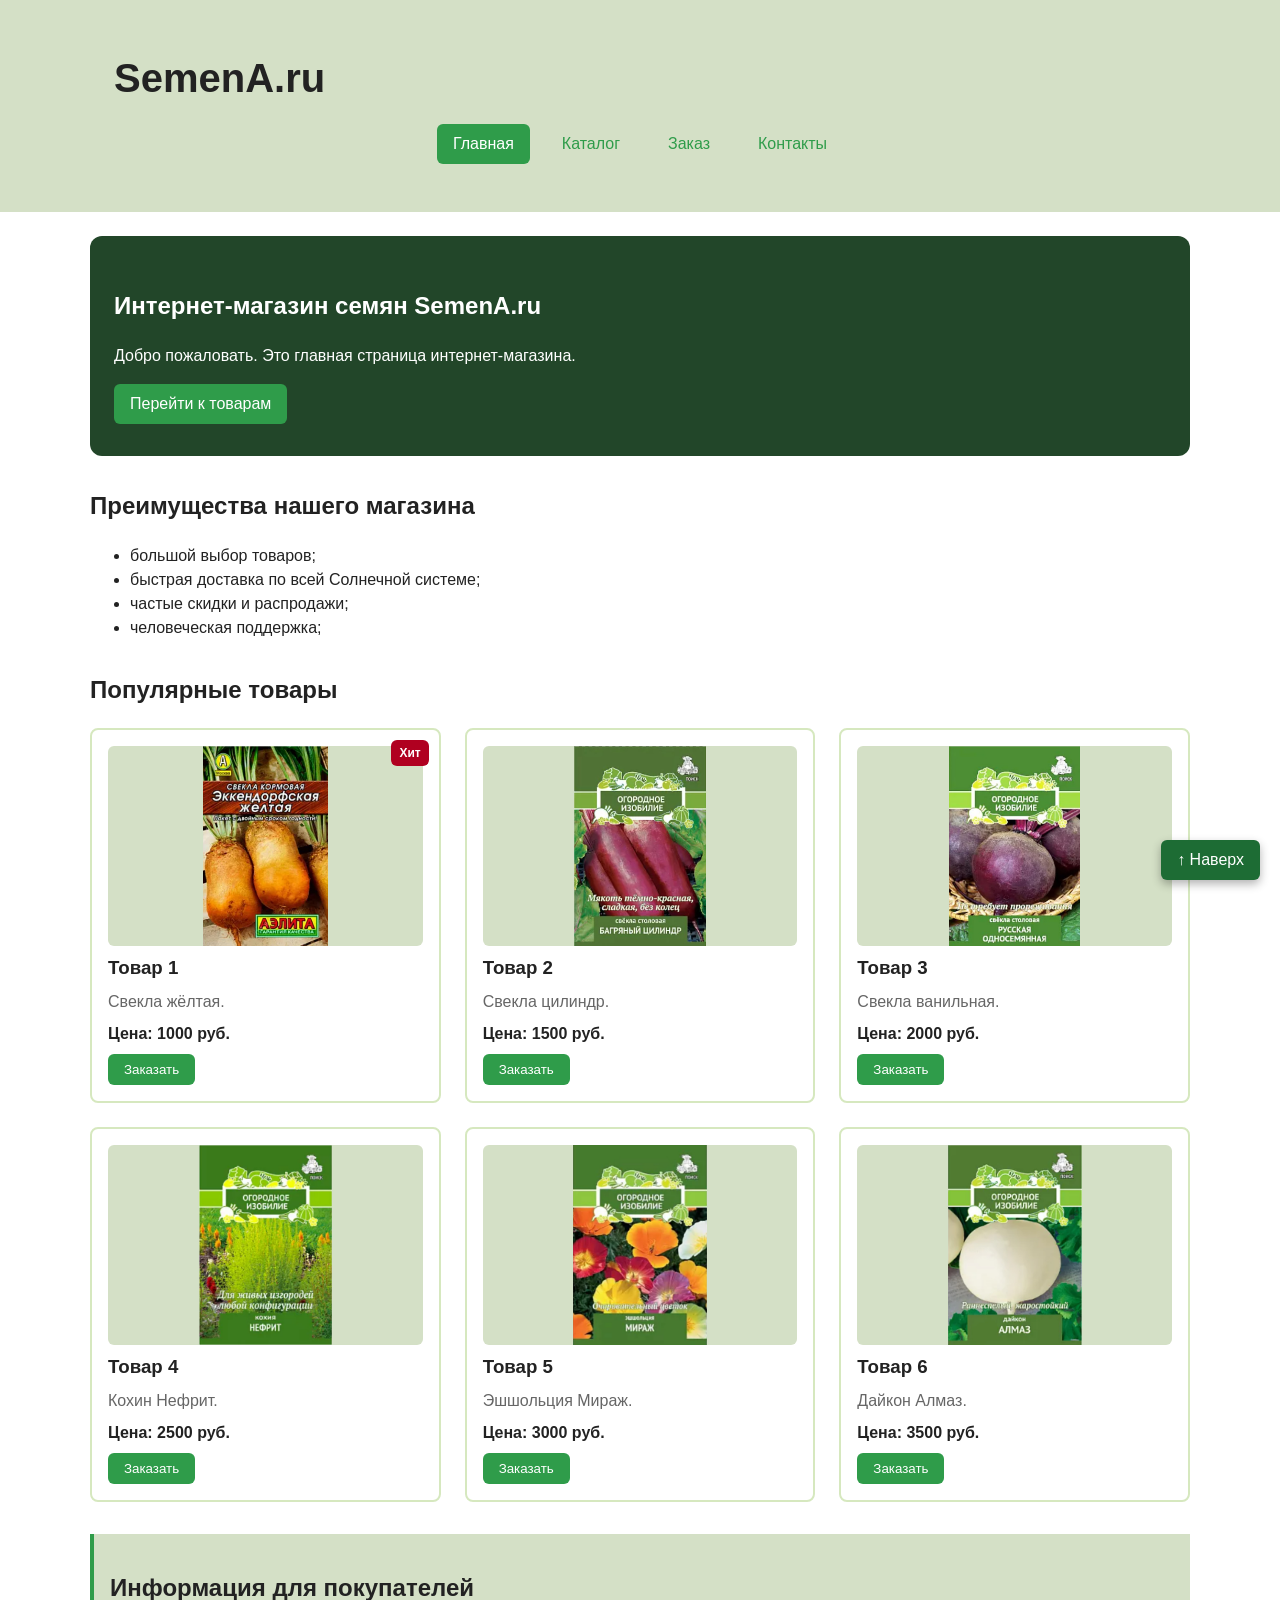
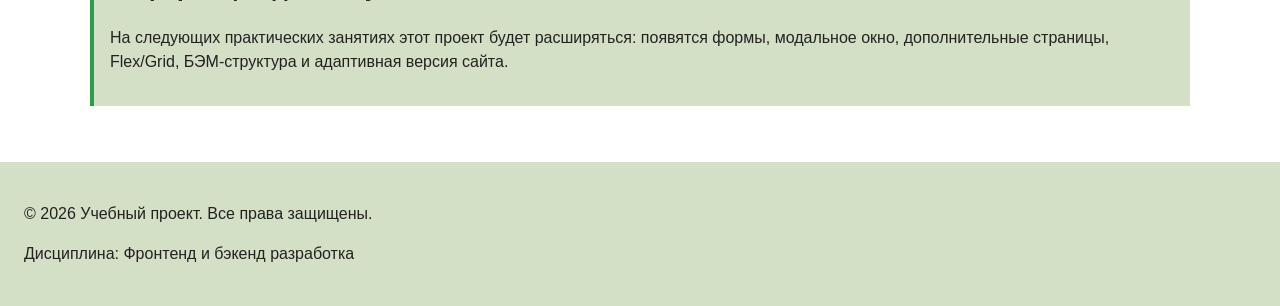
<file: index.html>
<!DOCTYPE html>
<html lang="ru">

<head>
  <meta charset="UTF-8">
  <meta name="viewport" content="width=device-width, initial-scale=1.0">
  <meta name="description" content="Главная страница - Интернет-магазин семян SemenA.ru">
  <title>SemenA.ru - Интернет-магазин семян</title>
  <link rel="stylesheet" href="css/style.css">
  <script src="js/main.js" defer></script>
  <meta property="og:type" content="website">
  <meta property="og:title" content="Интернет-магазин семян">
  <meta property="og:image" content="https://nikitash-1.github.io/kr1-html-css-shop/images/preview.jpg">
</head>

<body>
  <header class="site-header">
    <div class="site-header__inner">
      <a class="site-header__logo" href="index.html">SemenA.ru</a>
      <nav class="site-nav" aria-label="Основная навигация">
        <ul class="site-nav__list">
          <li class="site-nav__item"><a class="site-nav__link site-nav__link--active" href="index.html">Главная</a></li>
          <li class="site-nav__item"><a class="site-nav__link" href="catalog.html">Каталог</a></li>
          <li class="site-nav__item"><a class="site-nav__link" href="order.html">Заказ</a></li>
          <li class="site-nav__item"><a class="site-nav__link" href="contacts.html">Контакты</a></li>
        </ul>
      </nav>
    </div>
  </header>

  <main>
    <section class="hero">
      <h1>Интернет-магазин семян SemenA.ru</h1>
      <p>Добро пожаловать. Это главная страница интернет-магазина.</p>
      <a class="button" href="#popular">Перейти к товарам</a>
    </section>

    <section class="section" id="advantages">
      <h2>Преимущества нашего магазина</h2>
      <ul class="advantages-list">
        <li>большой выбор товаров;</li>
        <li>быстрая доставка по всей Солнечной системе;</li>
        <li>частые скидки и распродажи;</li>
        <li>человеческая поддержка;</li>
      </ul>
    </section>

    <section class="section" id="popular">
      <h2>Популярные товары</h2>
      <div class="products-grid">
        <article class="product-card">
          <span class="product-card__badge">Хит</span>
          <img class="product-card__image" src="images/seed1.jpg" alt="Товар 1" loading="lazy">
          <h3 class="product-card__title">
            <a class="product-card__link" href="product.html">Товар 1</a>
          </h3>
          <p class="product-card__description">Свекла жёлтая.</p>
          <p class="product-card__price">Цена: 1000 руб.</p>
          <button class="button product-card__button" type="button" data-product="Товар 1">Заказать</button>
        </article>

        <article class="product-card">
          <img class="product-card__image" src="images/seed2.jpg" alt="Товар 2" loading="lazy">
          <h3 class="product-card__title"><a class="product-card__link" href="product.html">Товар 2</a></h3>
          <p class="product-card__description">Свекла цилиндр.</p>
          <p class="product-card__price">Цена: 1500 руб.</p>
          <button class="button product-card__button" type="button" data-product="Товар 2">Заказать</button>
        </article>

        <article class="product-card">
          <img class="product-card__image" src="images/seed3.jpg" alt="Товар 3" loading="lazy">
          <h3 class="product-card__title"><a class="product-card__link" href="product.html">Товар 3</a></h3>
          <p class="product-card__description">Свекла ванильная.</p>
          <p class="product-card__price">Цена: 2000 руб.</p>
          <button class="button product-card__button" type="button" data-product="Товар 3">Заказать</button>
        </article>

        <article class="product-card">
          <img class="product-card__image" src="images/seed4.jpg" alt="Товар 4" loading="lazy">
          <h3 class="product-card__title"><a class="product-card__link" href="product.html">Товар 4</a></h3>
          <p class="product-card__description">Кохин Нефрит.</p>
          <p class="product-card__price">Цена: 2500 руб.</p>
          <button class="button product-card__button" type="button" data-product="Товар 4">Заказать</button>
        </article>

        <article class="product-card">
          <img class="product-card__image" src="images/seed5.jpg" alt="Товар 5" loading="lazy">
          <h3 class="product-card__title"><a class="product-card__link" href="product.html">Товар 5</a></h3>
          <p class="product-card__description">Эшшольция Мираж.</p>
          <p class="product-card__price">Цена: 3000 руб.</p>
          <button class="button product-card__button" type="button" data-product="Товар 5">Заказать</button>
        </article>

        <article class="product-card">
          <img class="product-card__image" src="images/seed6.jpg" alt="Товар 6" loading="lazy">
          <h3 class="product-card__title"><a class="product-card__link" href="product.html">Товар 6</a></h3>
          <p class="product-card__description">Дайкон Алмаз.</p>
          <p class="product-card__price">Цена: 3500 руб.</p>
          <button class="button product-card__button" type="button" data-product="Товар 6">Заказать</button>
        </article>
      </div>
    </section>

    <aside class="aside-info">
      <h2>Информация для покупателей</h2>
      <p>На следующих практических занятиях этот проект будет расширяться: появятся формы, модальное окно, дополнительные страницы, Flex/Grid, БЭМ-структура и адаптивная версия сайта.</p>
    </aside>
  </main>

  <footer id="contacts">
    <p>&copy; 2026 Учебный проект. Все права защищены.</p>
    <p>Дисциплина: Фронтенд и бэкенд разработка</p>
  </footer>

  <a href="#" class="button button--up" title="Наверх">↑ Наверх</a>

  <dialog class="order-dialog" id="order-dialog" aria-labelledby="order-dialog-title">
    <h2 id="order-dialog-title">Оформление заявки</h2>
    <form class="order-form" id="order-form" action="#" method="post" novalidate>
      <input type="hidden" id="selected-product" name="product">
      <div class="order-form__field">
        <label class="order-form__label" for="order-name">Имя</label>
        <input class="order-form__input" id="order-name" name="name" type="text" required>
      </div>
      <div class="order-form__field">
        <label class="order-form__label" for="order-email">E-mail</label>
        <input class="order-form__input" id="order-email" name="email" type="email" required>
      </div>
      <div class="order-form__field">
        <label class="order-form__label" for="order-phone">Телефон</label>
        <input class="order-form__input" id="order-phone" name="phone" type="tel" inputmode="tel" placeholder="+7 (900) 000-00-00" pattern="^\+7 \(\d{3}\) \d{3}-\d{2}-\d{2}$" required>
      </div>
      <div class="order-form__field">
        <label class="order-form__label" for="order-topic">Тема заявки</label>
        <select class="order-form__select" id="order-topic" name="topic" required>
          <option value="">Выберите тему</option>
          <option value="product">Заказ товара</option>
        </select>
      </div>
      <div class="order-form__field order-form__field--checkbox">
        <label><input id="order-agreement" name="agreement" type="checkbox" required> Я согласен на обработку данных</label>
      </div>
      <div class="order-form__actions">
        <button class="button button--secondary" type="button" id="close-order-dialog">Закрыть</button>
        <button class="button button--primary" type="submit">Отправить заявку</button>
      </div>
    </form>
  </dialog>
  <p class="success-message" id="success-message" hidden>Форма успешно отправлена!</p>
</body>
</html>
</file>
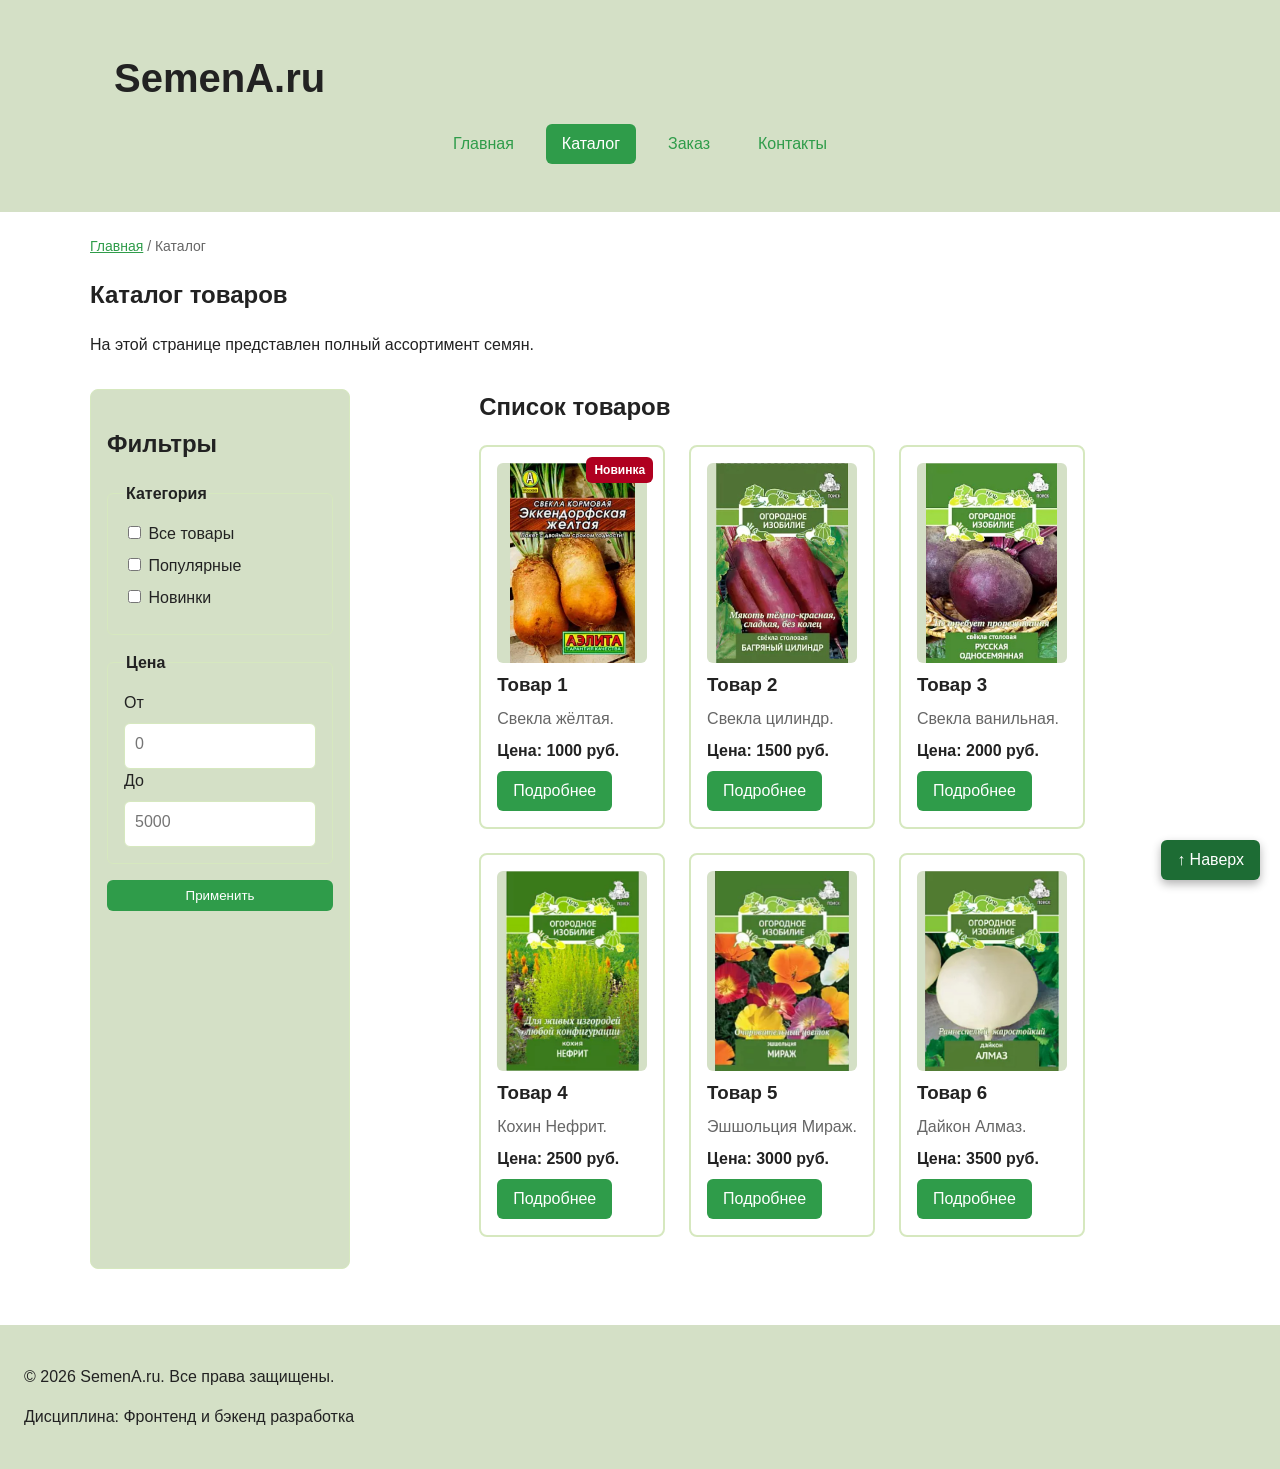
<file: catalog.html>
<!DOCTYPE html>
<html lang="ru">
<head>
  <meta charset="UTF-8">
  <meta name="viewport" content="width=device-width, initial-scale=1.0">
  <meta name="description" content="Каталог товаров SemenA.ru">
  <title>Каталог товаров — SemenA.ru</title>
  <link rel="stylesheet" href="css/style.css">
</head>
<body>
  <header class="site-header">
    <div class="site-header__inner">
      <a class="site-header__logo" href="index.html">SemenA.ru</a>
      <nav class="site-nav" aria-label="Основная навигация">
        <ul class="site-nav__list">
          <li class="site-nav__item"><a class="site-nav__link" href="index.html">Главная</a></li>
          <li class="site-nav__item"><a class="site-nav__link site-nav__link--active" href="catalog.html">Каталог</a></li>
          <li class="site-nav__item"><a class="site-nav__link" href="order.html">Заказ</a></li>
          <li class="site-nav__item"><a class="site-nav__link" href="contacts.html">Контакты</a></li>
        </ul>
      </nav>
    </div>
  </header>

  <main>
    <nav class="breadcrumbs" aria-label="Хлебные крошки">
      <a class="breadcrumbs__link" href="index.html">Главная</a>
      <span class="breadcrumbs__current"> / Каталог</span>
    </nav>

    <section class="section">
      <h1>Каталог товаров</h1>
      <p>На этой странице представлен полный ассортимент семян.</p>
    </section>

    <section class="catalog-layout">
      <aside class="catalog-filters">
        <h2>Фильтры</h2>
        <form class="filters-form" action="#" method="get">
          <fieldset>
            <legend>Категория</legend>
            <label><input type="checkbox" name="category" value="all"> Все товары</label>
            <label><input type="checkbox" name="category" value="popular"> Популярные</label>
            <label><input type="checkbox" name="category" value="new"> Новинки</label>
          </fieldset>
          <fieldset>
            <legend>Цена</legend>
            <label for="price-from">От</label>
            <input id="price-from" name="price-from" type="number" min="0" placeholder="0">
            <label for="price-to">До</label>
            <input id="price-to" name="price-to" type="number" min="0" placeholder="5000">
          </fieldset>
          <button class="button" type="submit">Применить</button>
        </form>
      </aside>

      <section class="section catalog-products">
        <h2>Список товаров</h2>
        <div class="products-grid">
          <article class="product-card">
            <span class="product-card__badge">Новинка</span>
            <img class="product-card__image" src="images/seed1.jpg" alt="Товар 1" loading="lazy">
            <h3 class="product-card__title"><a class="product-card__link" href="product.html">Товар 1</a></h3>
            <p class="product-card__description">Свекла жёлтая.</p>
            <p class="product-card__price">Цена: 1000 руб.</p>
            <a class="button product-card__button" href="product.html">Подробнее</a>
          </article>

          <article class="product-card">
            <img class="product-card__image" src="images/seed2.jpg" alt="Товар 2" loading="lazy">
            <h3 class="product-card__title"><a class="product-card__link" href="product.html">Товар 2</a></h3>
            <p class="product-card__description">Свекла цилиндр.</p>
            <p class="product-card__price">Цена: 1500 руб.</p>
            <a class="button product-card__button" href="product.html">Подробнее</a>
          </article>

          <article class="product-card">
            <img class="product-card__image" src="images/seed3.jpg" alt="Товар 3" loading="lazy">
            <h3 class="product-card__title"><a class="product-card__link" href="product.html">Товар 3</a></h3>
            <p class="product-card__description">Свекла ванильная.</p>
            <p class="product-card__price">Цена: 2000 руб.</p>
            <a class="button product-card__button" href="product.html">Подробнее</a>
          </article>

          <article class="product-card">
            <img class="product-card__image" src="images/seed4.jpg" alt="Товар 4" loading="lazy">
            <h3 class="product-card__title"><a class="product-card__link" href="product.html">Товар 4</a></h3>
            <p class="product-card__description">Кохин Нефрит.</p>
            <p class="product-card__price">Цена: 2500 руб.</p>
            <a class="button product-card__button" href="product.html">Подробнее</a>
          </article>

          <article class="product-card">
            <img class="product-card__image" src="images/seed5.jpg" alt="Товар 5" loading="lazy">
            <h3 class="product-card__title"><a class="product-card__link" href="product.html">Товар 5</a></h3>
            <p class="product-card__description">Эшшольция Мираж.</p>
            <p class="product-card__price">Цена: 3000 руб.</p>
            <a class="button product-card__button" href="product.html">Подробнее</a>
          </article>

          <article class="product-card">
            <img class="product-card__image" src="images/seed6.jpg" alt="Товар 6" loading="lazy">
            <h3 class="product-card__title"><a class="product-card__link" href="product.html">Товар 6</a></h3>
            <p class="product-card__description">Дайкон Алмаз.</p>
            <p class="product-card__price">Цена: 3500 руб.</p>
            <a class="button product-card__button" href="product.html">Подробнее</a>
          </article>
        </div>
      </section>
    </section>
  </main>

  <footer>
    <p>&copy; 2026 SemenA.ru. Все права защищены.</p>
    <p>Дисциплина: Фронтенд и бэкенд разработка</p>
  </footer>

  <a href="#" class="button button--up" title="Наверх">↑ Наверх</a>
</body>
</html>
</file>
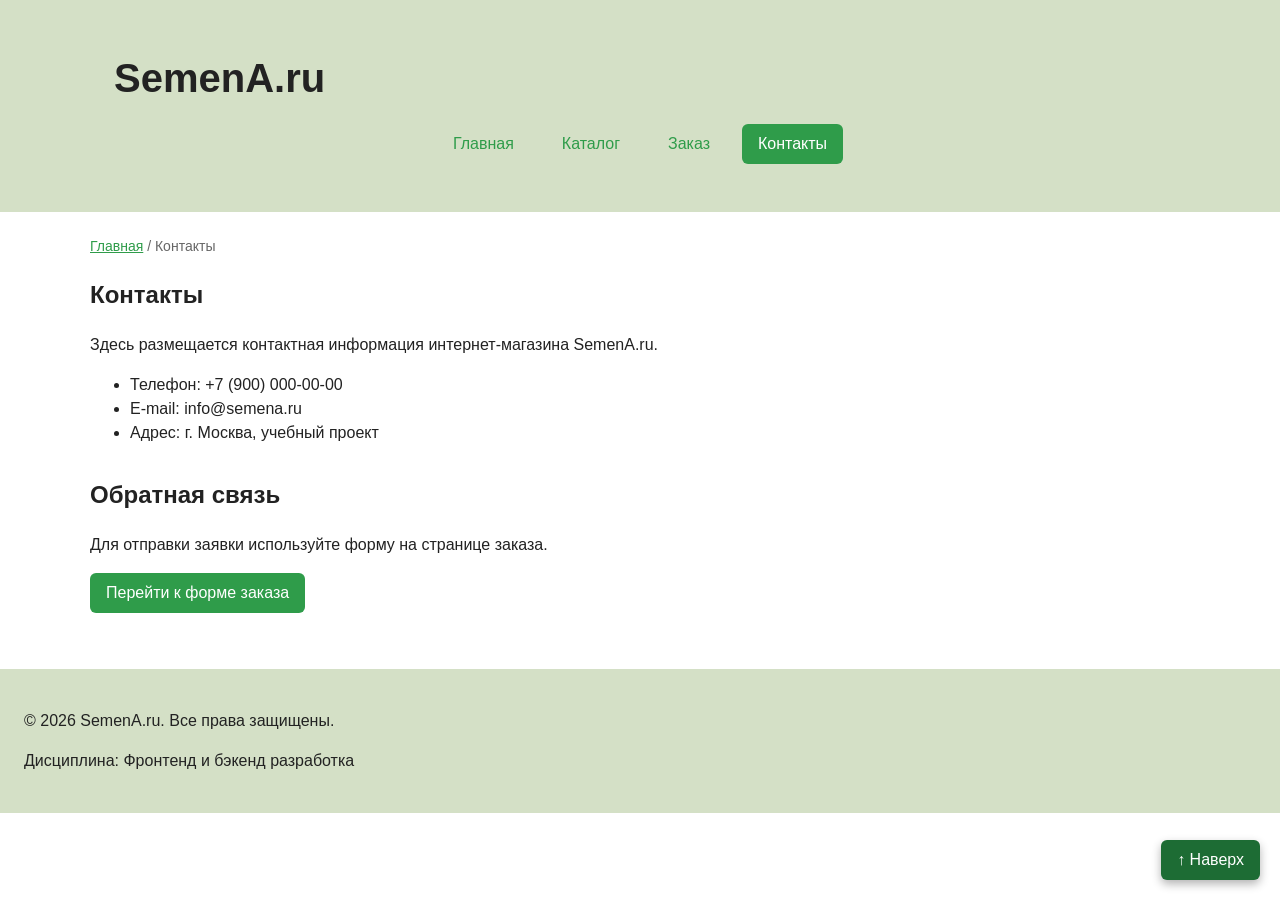
<file: contacts.html>
<!DOCTYPE html>
<html lang="ru">
<head>
  <meta charset="UTF-8">
  <meta name="viewport" content="width=device-width, initial-scale=1.0">
  <meta name="description" content="Контакты - SemenA.ru">
  <title>Контакты — SemenA.ru</title>
  <link rel="stylesheet" href="css/style.css">
</head>
<body>
  <header class="site-header">
    <div class="site-header__inner">
      <a class="site-header__logo" href="index.html">SemenA.ru</a>
      <nav class="site-nav" aria-label="Основная навигация">
        <ul class="site-nav__list">
          <li class="site-nav__item"><a class="site-nav__link" href="index.html">Главная</a></li>
          <li class="site-nav__item"><a class="site-nav__link" href="catalog.html">Каталог</a></li>
          <li class="site-nav__item"><a class="site-nav__link" href="order.html">Заказ</a></li>
          <li class="site-nav__item"><a class="site-nav__link site-nav__link--active" href="contacts.html">Контакты</a></li>
        </ul>
      </nav>
    </div>
  </header>

  <main>
    <nav class="breadcrumbs" aria-label="Хлебные крошки">
      <a class="breadcrumbs__link" href="index.html">Главная</a>
      <span class="breadcrumbs__current"> / Контакты</span>
    </nav>

    <section class="section">
      <h1>Контакты</h1>
      <p>Здесь размещается контактная информация интернет-магазина SemenA.ru.</p>
      <ul class="advantages-list">
        <li>Телефон: +7 (900) 000-00-00</li>
        <li>E-mail: info@semena.ru</li>
        <li>Адрес: г. Москва, учебный проект</li>
      </ul>
    </section>

    <section class="section" id="feedback">
      <h2>Обратная связь</h2>
      <p>Для отправки заявки используйте форму на странице заказа.</p>
      <a class="button" href="order.html">Перейти к форме заказа</a>
    </section>
  </main>

  <footer>
    <p>&copy; 2026 SemenA.ru. Все права защищены.</p>
    <p>Дисциплина: Фронтенд и бэкенд разработка</p>
  </footer>

  <a href="#" class="button button--up" title="Наверх">↑ Наверх</a>
</body>
</html>
</file>
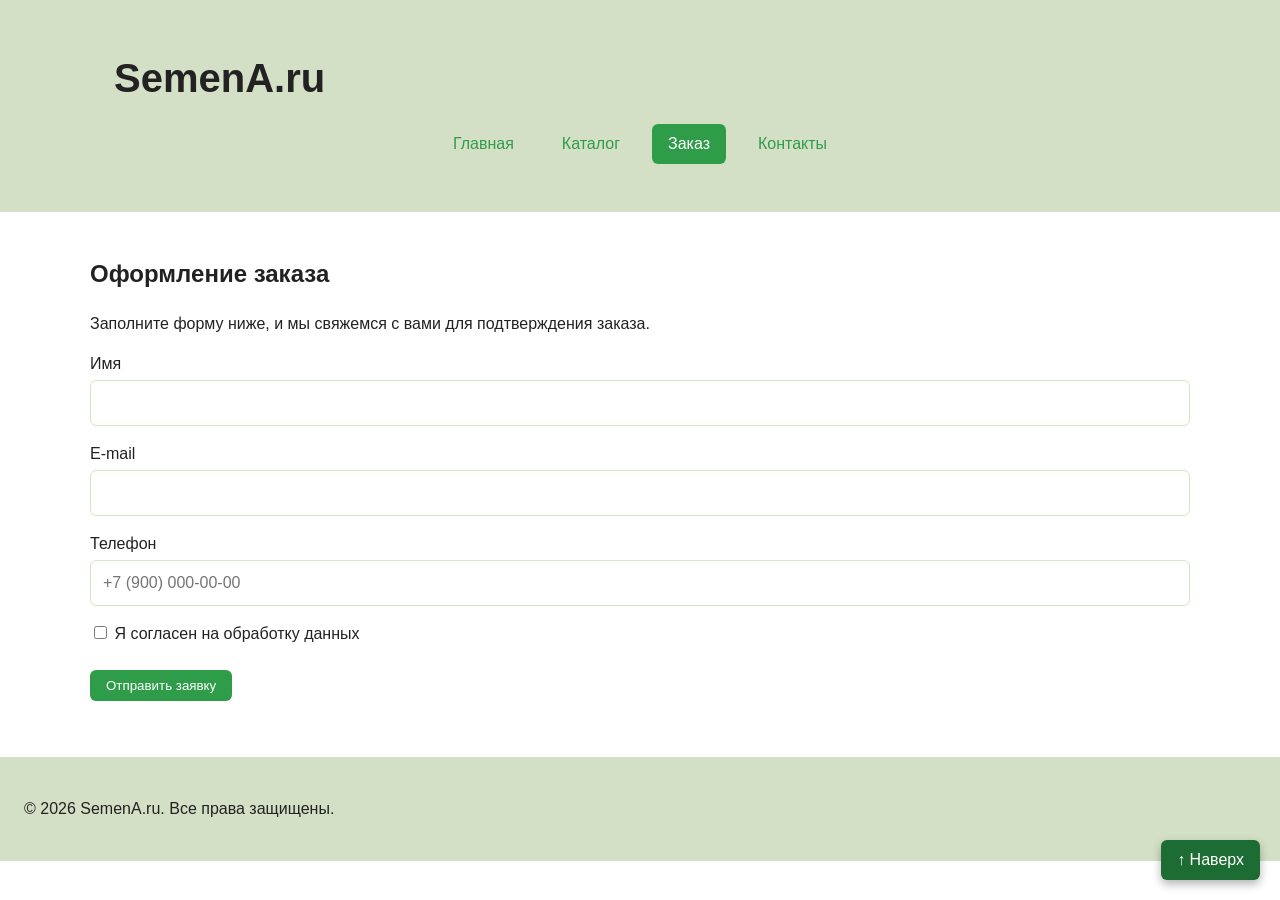
<file: order.html>
<!DOCTYPE html>
<html lang="ru">
<head>
  <meta charset="UTF-8">
  <meta name="viewport" content="width=device-width, initial-scale=1.0">
  <meta name="description" content="Оформление заказа - SemenA.ru">
  <title>Оформление заказа — SemenA.ru</title>
  <link rel="stylesheet" href="css/style.css">
</head>
<body>
  <header class="site-header">
    <div class="site-header__inner">
      <a class="site-header__logo" href="index.html">SemenA.ru</a>
      <nav class="site-nav" aria-label="Основная навигация">
        <ul class="site-nav__list">
          <li class="site-nav__item"><a class="site-nav__link" href="index.html">Главная</a></li>
          <li class="site-nav__item"><a class="site-nav__link" href="catalog.html">Каталог</a></li>
          <li class="site-nav__item"><a class="site-nav__link site-nav__link--active" href="order.html">Заказ</a></li>
          <li class="site-nav__item"><a class="site-nav__link" href="contacts.html">Контакты</a></li>
        </ul>
      </nav>
    </div>
  </header>

  <main>
    <section class="section">
      <h1>Оформление заказа</h1>
      <p>Заполните форму ниже, и мы свяжемся с вами для подтверждения заказа.</p>
      
      <form class="order-form" action="#" method="post">
        <div class="order-form__field">
          <label class="order-form__label" for="order-name-page">Имя</label>
          <input class="order-form__input" id="order-name-page" name="name" type="text" required>
        </div>
        
        <div class="order-form__field">
          <label class="order-form__label" for="order-email-page">E-mail</label>
          <input class="order-form__input" id="order-email-page" name="email" type="email" required>
        </div>

        <div class="order-form__field">
          <label class="order-form__label" for="order-phone-page">Телефон</label>
          <input class="order-form__input" id="order-phone-page" name="phone" type="tel" placeholder="+7 (900) 000-00-00" required>
        </div>

        <div class="order-form__field order-form__field--checkbox">
          <label>
            <input id="order-agreement-page" name="agreement" type="checkbox" required>
            Я согласен на обработку данных
          </label>
        </div>

        <div class="order-form__actions">
          <button class="button button--primary" type="submit">Отправить заявку</button>
        </div>
      </form>
    </section>
  </main>

  <footer>
    <p>&copy; 2026 SemenA.ru. Все права защищены.</p>
  </footer>

  <a href="#" class="button button--up" title="Наверх">↑ Наверх</a>
</body>
</html>
</file>
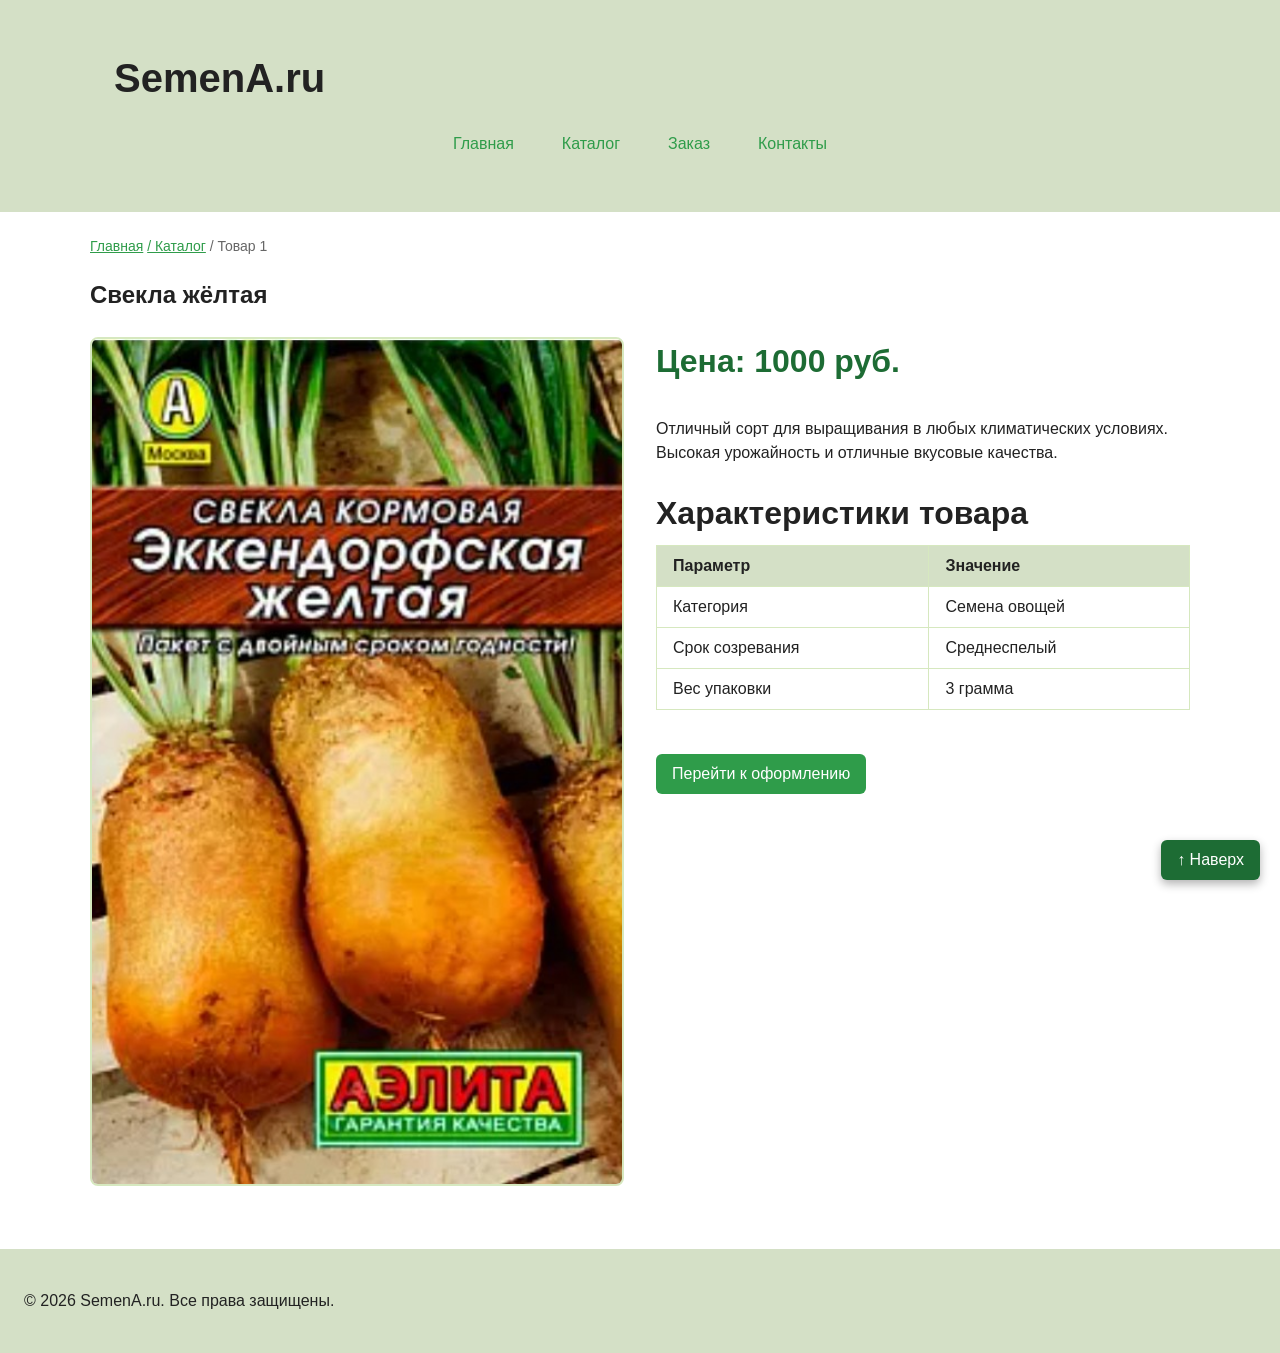
<file: product.html>
<!DOCTYPE html>
<html lang="ru">
<head>
  <meta charset="UTF-8">
  <meta name="viewport" content="width=device-width, initial-scale=1.0">
  <meta name="description" content="Товар 1 - SemenA.ru">
  <title>Товар 1 — SemenA.ru</title>
  <link rel="stylesheet" href="css/style.css">
</head>
<body>
  <header class="site-header">
    <div class="site-header__inner">
      <a class="site-header__logo" href="index.html">SemenA.ru</a>
      <nav class="site-nav" aria-label="Основная навигация">
        <ul class="site-nav__list">
          <li class="site-nav__item"><a class="site-nav__link" href="index.html">Главная</a></li>
          <li class="site-nav__item"><a class="site-nav__link" href="catalog.html">Каталог</a></li>
          <li class="site-nav__item"><a class="site-nav__link" href="order.html">Заказ</a></li>
          <li class="site-nav__item"><a class="site-nav__link" href="contacts.html">Контакты</a></li>
        </ul>
      </nav>
    </div>
  </header>

  <main>
    <nav class="breadcrumbs" aria-label="Хлебные крошки">
      <a class="breadcrumbs__link" href="index.html">Главная</a>
      <a class="breadcrumbs__link" href="catalog.html"> / Каталог</a>
      <span class="breadcrumbs__current"> / Товар 1</span>
    </nav>

    <section class="section product-page">
      <h1>Свекла жёлтая</h1>
      
      <div class="product-page__layout">
        <div class="product-page__image-box">
          <img class="product-page__img" src="images/seed1.jpg" alt="Свекла жёлтая">
        </div>
        
        <div class="product-page__info">
          <p class="product-page__price">Цена: 1000 руб.</p>
          <p class="product-page__desc">Отличный сорт для выращивания в любых климатических условиях. Высокая урожайность и отличные вкусовые качества.</p>
          
          <table class="product-table">
            <caption>Характеристики товара</caption>
            <thead>
              <tr>
                <th>Параметр</th>
                <th>Значение</th>
              </tr>
            </thead>
            <tbody>
              <tr>
                <td>Категория</td>
                <td>Семена овощей</td>
              </tr>
              <tr>
                <td>Срок созревания</td>
                <td>Среднеспелый</td>
              </tr>
              <tr>
                <td>Вес упаковки</td>
                <td>3 грамма</td>
              </tr>
            </tbody>
          </table>

          <a class="button" href="order.html" style="margin-top: 20px;">Перейти к оформлению</a>
        </div>
      </div>
    </section>
  </main>

  <footer>
    <p>&copy; 2026 SemenA.ru. Все права защищены.</p>
  </footer>
  
  <a href="#" class="button button--up" title="Наверх">↑ Наверх</a>
</body>
</html>
</file>
<file: css/style.css>
/* ==========================================================================
   1. ПЕРЕМЕННЫЕ ПРОЕКТА
   ========================================================================== */

:root {
  /* --- Основные цвета --- */
  --color-bg: #ffffff;
  --color-text: #222222;
  --color-muted: #666666;
  --color-primary: #2f9c4a;
  --color-primary-dark: #1d6c34;
  --color-border: #d6e8bf;
  --color-surface: #d4e0c6;
  --color-surface-accent: #224629;
  --color-danger: #b00020;
  --color-success: #179c22;
  --color-success-bg: #eefaf0;
  --color-white: #ffffff;

  /* --- Цвета теней и прозрачности --- */
  --color-shadow-light: rgba(0, 0, 0, 0.2);
  --color-shadow-medium: rgba(0, 0, 0, 0.3);
  --color-overlay: rgba(0, 0, 0, 0.5);

  /* --- Шрифты --- */
  --font-family: Arial, sans-serif;
  --line-height: 1.5;
  --font-size-base: 16px;
  --font-size-sm: 14px;
  --font-size-xs: 12px;
  --font-size-logo: 40px;
  --font-size-h1: 32px;
  --font-weight-normal: 400;
  --font-weight-bold: 700;

  /* --- Отступы (Spacing) --- */
  --space-none: 0;
  --space-xs: 4px;
  --space-sm: 8px;
  --space-md: 16px;
  --space-lg: 24px;
  --space-xl: 32px;

  /* --- Размеры --- */
  --size-full: 100%;
  --size-container-width: 1100px;
  --size-image-height: 200px;
  --size-filter-width: 260px;
  
  /* Позиционирование элементов */
  --pos-badge-top: 10px;
  --pos-badge-right: 10px;
  --pos-btn-up-bottom: 20px;
  --pos-btn-up-right: 20px;
  --padding-form-input: 10px 12px;

  /* --- Скругления (Border Radius) --- */
  --radius-sm: 6px;
  --radius-md: 8px;
  --radius-lg: 12px;

  /* --- Рамки и контуры (Borders & Outlines) --- */
  --border-width-thin: 1px;
  --border-width-medium: 2px;
  --border-width-thick: 4px;
  --outline-width: 2px;
  --outline-offset-sm: 3px;
  --outline-offset-md: 4px;

  /* --- Сетки (Grid) --- */
  --grid-columns-products: repeat(3, 1fr);
  --grid-columns-catalog: var(--size-filter-width) 1fr;
  --grid-columns-product-page: 1fr 1fr;

  /* --- Тени (Shadows) --- */
  --shadow-dialog: 0 4px 15px var(--color-shadow-light);
  --shadow-btn-up: 0 4px 10px var(--color-shadow-medium);

  /* --- Z-Index --- */
  --z-index-badge: 10;
  --z-index-btn-up: 100;

  /* --- Прозрачность (Opacity) --- */
  --opacity-disabled: 0.6;
}


/* ==========================================================================
   2. БАЗОВЫЕ СТИЛИ ДОКУМЕНТА
   ========================================================================== */

html {
  scroll-behavior: smooth;
}

* {
  box-sizing: border-box;
}

body {
  margin: var(--space-none);
  font-family: var(--font-family);
  font-size: var(--font-size-base);
  line-height: var(--line-height);
  color: var(--color-text);
  background-color: var(--color-bg);
}

header,
main,
footer {
  padding: var(--space-lg);
}

footer {
  background-color: var(--color-surface);
}

:target {
  outline: var(--border-width-medium) dashed var(--color-primary);
  outline-offset: var(--outline-offset-md);
}


/* ==========================================================================
   3. ОБЩИЕ ЭЛЕМЕНТЫ ИНТЕРФЕЙСА (a, button)
   ========================================================================== */

a {
  color: var(--color-primary);
}

a:hover {
  color: var(--color-primary-dark);
}

a:focus-visible {
  outline: var(--outline-width) solid var(--color-primary);
  outline-offset: var(--outline-offset-sm);
}

.button {
  display: inline-block;
  padding: var(--space-sm) var(--space-md);
  color: var(--color-white);
  background-color: var(--color-primary);
  text-decoration: none;
  border: none;
  border-radius: var(--radius-sm);
  cursor: pointer;
}

.button:hover {
  background-color: var(--color-primary-dark);
}

.button:focus-visible {
  outline: var(--outline-width) solid var(--color-primary);
  outline-offset: var(--outline-offset-sm);
}

.button:disabled {
  opacity: var(--opacity-disabled);
  cursor: not-allowed;
}


/* ==========================================================================
   4. ШАПКА САЙТА (site-header, site-nav)
   ========================================================================== */

.site-header {
  background-color: var(--color-surface);
}

.site-header__inner {
  max-width: var(--size-container-width);
  margin: var(--space-none) auto;
  padding: var(--space-lg);
}

.site-header__logo {
  font-size: var(--font-size-logo);
  font-weight: var(--font-weight-bold);
  color: var(--color-text);
  text-decoration: none;
}

/* --- Навигация --- */

.site-nav__list {
  display: flex;
  flex-wrap: wrap;
  justify-content: center;
  align-items: center;
  gap: var(--space-md);
  padding: var(--space-none);
  margin: var(--space-md) var(--space-none) var(--space-none);
  list-style: none;
}

.site-nav__link {
  display: inline-block;
  padding: var(--space-sm) var(--space-md);
  color: var(--color-primary);
  text-decoration: none;
  border-radius: var(--radius-sm);
}

.site-nav__link:hover {
  color: var(--color-white);
  background-color: var(--color-primary);
}

.site-nav__link:focus-visible {
  outline: var(--outline-width) solid var(--color-primary);
  outline-offset: var(--outline-offset-sm);
}

.site-nav__link--active {
  color: var(--color-white);
  background-color: var(--color-primary);
}


/* ==========================================================================
   5. HERO-БЛОК
   ========================================================================== */

.hero {
  max-width: var(--size-container-width);
  margin: var(--space-none) auto var(--space-xl);
  padding: var(--space-xl) var(--space-lg);
  background-color: var(--color-surface-accent);
  border-radius: var(--radius-lg);
  color: var(--color-white);
}


/* ==========================================================================
   6. СЕКЦИИ
   ========================================================================== */

.section {
  max-width: var(--size-container-width);
  margin: var(--space-none) auto var(--space-xl);
}

.section h2 {
  margin-top: var(--space-none);
}


/* ==========================================================================
   7. СЕТКА ТОВАРОВ И КАРТОЧКА (products-grid, product-card)
   ========================================================================== */

.products-grid {
  display: grid;
  grid-template-columns: var(--grid-columns-products);
  gap: var(--space-lg);
}

/* --- Карточка товара --- */

.product-card {
  position: relative;
  display: flex;
  flex-direction: column;
  gap: var(--space-sm);
  padding: var(--space-md);
  border: var(--border-width-medium) solid var(--color-border);
  border-radius: var(--radius-md);
  background-color: var(--color-bg);
}

.product-card:hover {
  border-color: var(--color-primary);
}

.product-card h3 {
  margin-top: var(--space-none);
}

.product-card__badge {
  position: absolute;
  top: var(--pos-badge-top);
  right: var(--pos-badge-right);
  padding: var(--space-xs) var(--space-sm);
  color: var(--color-white);
  background-color: var(--color-danger);
  border-radius: var(--radius-sm);
  font-size: var(--font-size-xs);
  font-weight: var(--font-weight-bold);
  z-index: var(--z-index-badge);
}

.product-card__image {
  display: block;
  width: var(--size-full);
  height: var(--size-image-height);
  object-fit: contain;
  background-color: var(--color-surface);
  border-radius: var(--radius-sm);
}

.product-card__title {
  margin: var(--space-none);
  color: var(--color-text);
}

.product-card__link {
  color: inherit;
  text-decoration: none;
}

.product-card__link:hover {
  color: var(--color-primary);
  text-decoration: underline;
}

.product-card__description {
  margin: var(--space-none);
  color: var(--color-muted);
}

.product-card__price {
  margin: var(--space-none);
  font-weight: var(--font-weight-bold);
}

.product-card__button {
  margin-top: auto;
  align-self: flex-start;
}

/* --- Модификаторы карточки --- */

.product-card--featured {
  border-color: var(--color-primary);
}

.product-card--discount {
  border-color: var(--color-danger);
}

.product-card--discount .product-card__price {
  color: var(--color-danger);
}


/* ==========================================================================
   8. БОКОВАЯ ВСТАВКА (aside-info)
   ========================================================================== */

.aside-info {
  max-width: var(--size-container-width);
  margin: var(--space-none) auto var(--space-xl);
  padding: var(--space-md);
  border-left: var(--border-width-thick) solid var(--color-primary);
  background-color: var(--color-surface);
}


/* ==========================================================================
   9. ХЛЕБНЫЕ КРОШКИ (breadcrumbs)
   ========================================================================== */

.breadcrumbs {
  max-width: var(--size-container-width);
  margin: var(--space-none) auto var(--space-md);
  font-size: var(--font-size-sm);
  color: var(--color-muted);
}

.breadcrumbs__link {
  color: var(--color-primary);
}

.breadcrumbs__current::before {
  content: "";
}


/* ==========================================================================
   10. КАТАЛОГ
   (catalog-layout, catalog-filters, catalog-products, filters-form)
   ========================================================================== */

.catalog-layout {
  max-width: var(--size-container-width);
  margin: var(--space-none) auto var(--space-xl);
  display: grid;
  grid-template-columns: var(--grid-columns-catalog);
  grid-template-areas: "filters products";
  gap: var(--space-lg);
}

.catalog-filters {
  grid-area: filters;
  padding: var(--space-md);
  border: var(--border-width-thin) solid var(--color-border);
  border-radius: var(--radius-md);
  background-color: var(--color-surface);
}

.catalog-products {
  grid-area: products;
}

/* --- Форма фильтров --- */

.filters-form {
  display: grid;
  gap: var(--space-md);
}

.filters-form fieldset {
  margin: var(--space-none);
  padding: var(--space-md);
  border: var(--border-width-thin) solid var(--color-border);
  border-radius: var(--radius-sm);
}

.filters-form legend {
  font-weight: var(--font-weight-bold);
}

.filters-form label {
  display: block;
  margin-bottom: var(--space-sm);
}

.filters-form input[type="number"] {
  width: var(--size-full);
  padding: var(--space-sm) var(--padding-form-input); 
  border: var(--border-width-thin) solid var(--color-border);
  border-radius: var(--radius-sm);
  font: inherit;
}


/* ==========================================================================
   11. МОДАЛЬНОЕ ОКНО (order-dialog)
   ========================================================================== */

.order-dialog {
  padding: var(--space-xl);
  border: var(--border-width-medium) solid var(--color-primary);
  border-radius: var(--radius-md);
  box-shadow: var(--shadow-dialog);
}

.order-dialog::backdrop {
  background-color: var(--color-overlay);
}


/* ==========================================================================
   12. ФОРМА ЗАЯВКИ (order-form)
   ========================================================================== */

.order-form__field {
  margin-bottom: var(--space-md);
}

.order-form__label {
  display: block;
  margin-bottom: var(--space-xs);
}

.order-form__input,
.order-form__select,
.order-form__textarea {
  width: var(--size-full);
  padding: var(--padding-form-input);
  border: var(--border-width-thin) solid var(--color-border);
  border-radius: var(--radius-sm);
  font: inherit;
}

.order-form__input:hover,
.order-form__select:hover,
.order-form__textarea:hover {
  border-color: var(--color-primary);
}

.order-form__input:focus-visible,
.order-form__select:focus-visible,
.order-form__textarea:focus-visible {
  outline: var(--outline-width) solid var(--color-primary);
  outline-offset: var(--outline-offset-sm);
}

.order-form__actions {
  display: flex;
  gap: var(--space-md);
  margin-top: var(--space-lg);
}


/* ==========================================================================
   13. СТРАНИЦА ТОВАРА И ТАБЛИЦА
   ========================================================================== */

.product-page__layout {
  display: grid;
  grid-template-columns: var(--grid-columns-product-page);
  gap: var(--space-xl);
  margin-top: var(--space-lg);
}

.product-page__img {
  width: var(--size-full);
  border-radius: var(--radius-md);
  border: var(--border-width-medium) solid var(--color-border);
}

.product-page__price {
  font-size: var(--font-size-h1);
  font-weight: var(--font-weight-bold);
  color: var(--color-primary-dark);
  margin-top: var(--space-none);
}

/* Стили для красивой таблицы */
.product-table {
  width: var(--size-full);
  border-collapse: collapse;
  margin-top: var(--space-lg);
  margin-bottom: var(--space-lg);
  background-color: var(--color-bg);
}

.product-table caption {
  text-align: left;
  font-size: var(--font-size-h1);
  font-weight: var(--font-weight-bold);
  margin-bottom: var(--space-sm);
  color: var(--color-text);
}

.product-table th,
.product-table td {
  border: var(--border-width-thin) solid var(--color-border);
  padding: var(--space-sm) var(--space-md);
  text-align: left;
}

.product-table th {
  background-color: var(--color-surface);
  font-weight: var(--font-weight-bold);
}


/* ==========================================================================
   14. ПОЗИЦИОНИРОВАНИЕ И УТИЛИТЫ
   ========================================================================== */

.success-message {
  max-width: var(--size-container-width);
  margin: var(--space-none) auto var(--space-lg);
  padding: var(--space-md);
  color: var(--color-success);
  background-color: var(--color-success-bg);
  border: var(--border-width-thin) solid var(--color-success);
  border-radius: var(--radius-sm);
  text-align: center;
}

/* Фиксированная кнопка "Наверх" */
.button--up {
  position: fixed;
  bottom: var(--pos-btn-up-bottom);
  right: var(--pos-btn-up-right);
  z-index: var(--z-index-btn-up);
  background-color: var(--color-primary-dark);
  box-shadow: var(--shadow-btn-up);
}
</file>
